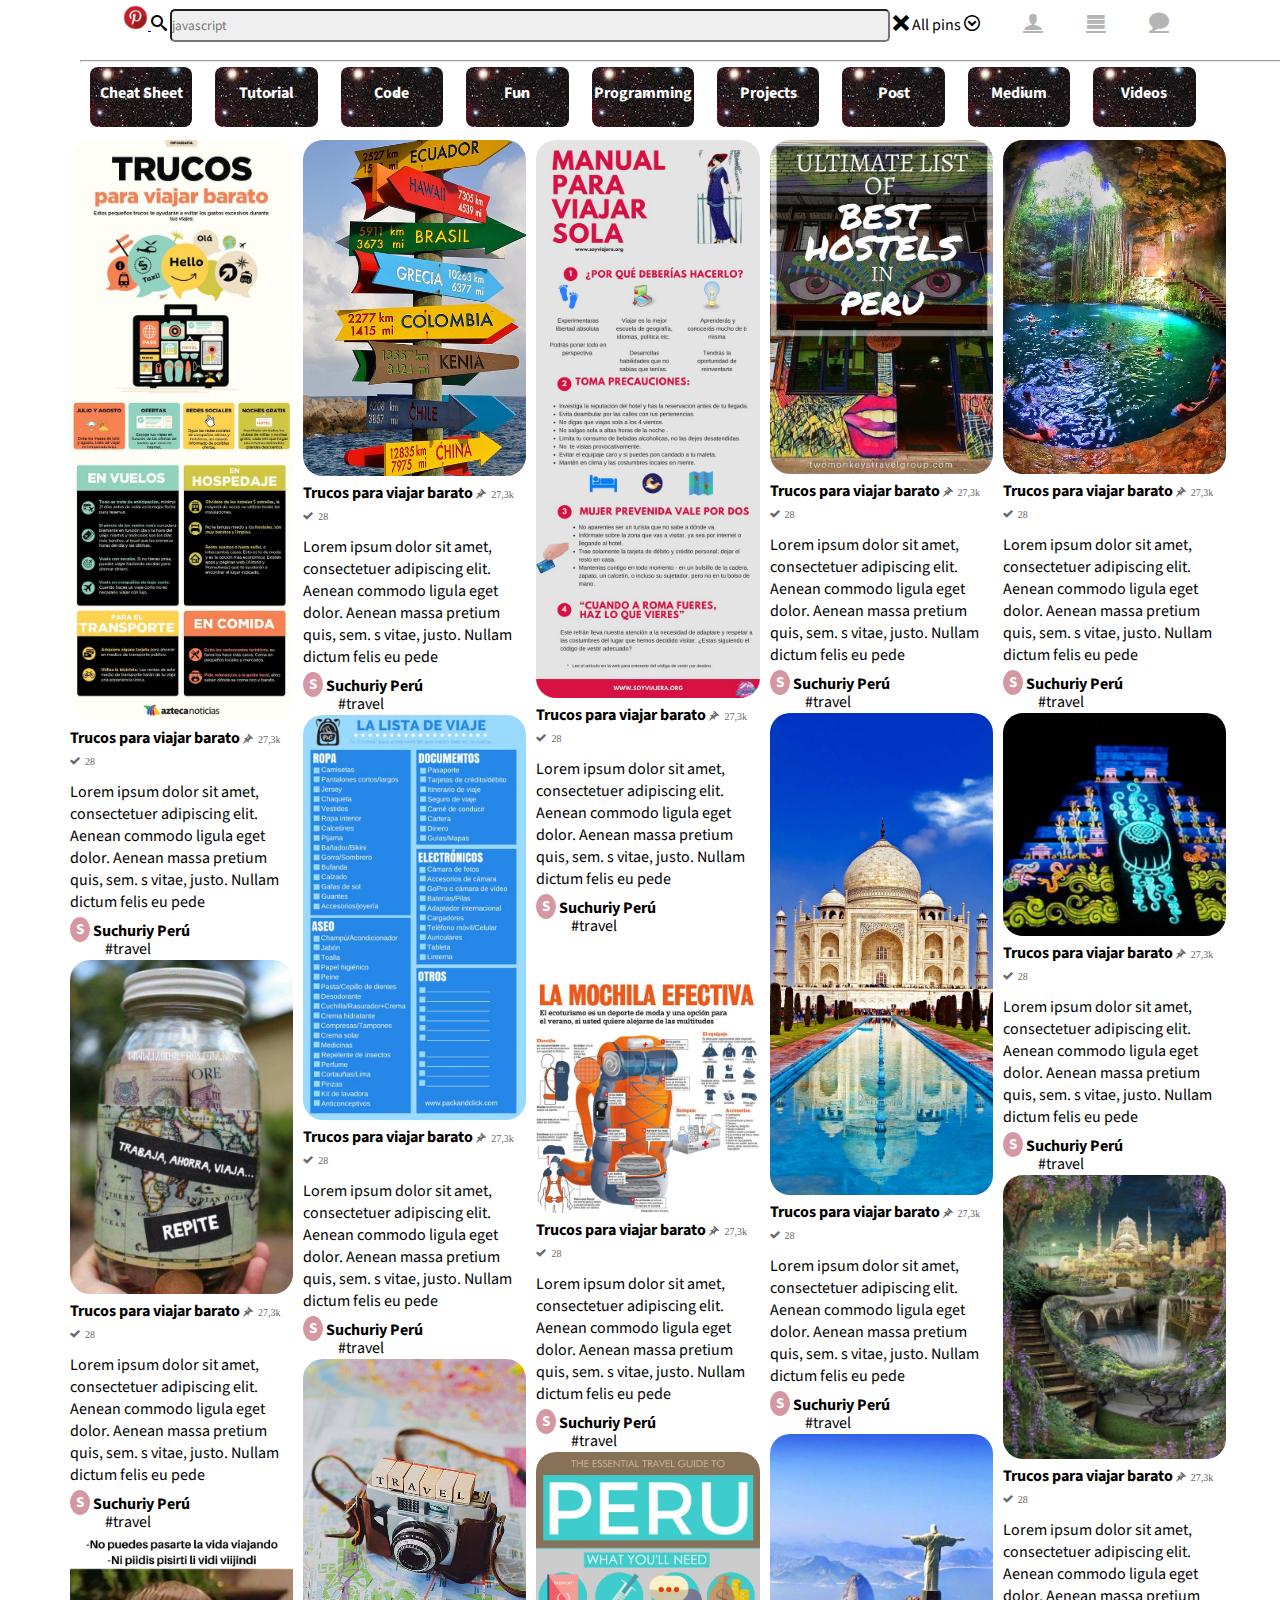
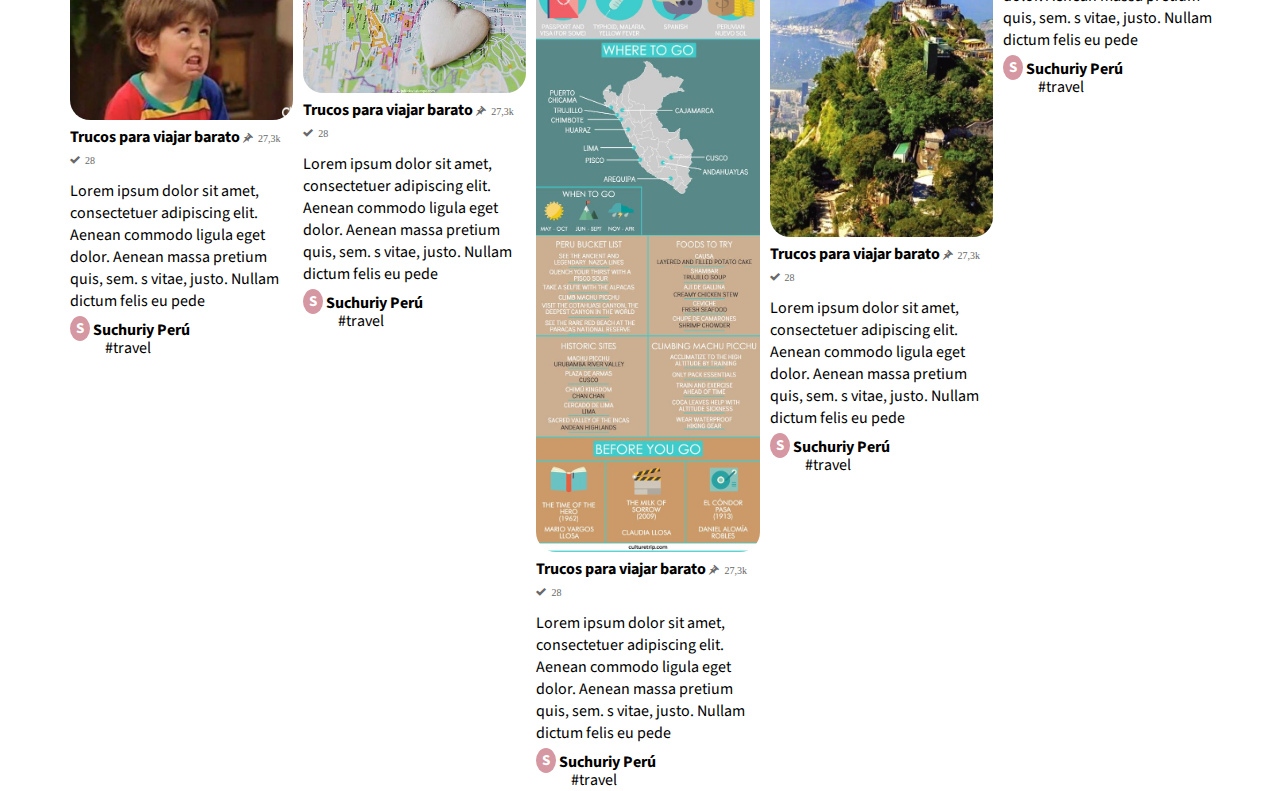
<file: index.html>
<!DOCTYPE html>
<html lang="en">
<head>
    <meta charset="UTF-8">
    <meta name="viewport" content="width=device-width, initial-scale=1.0">
    <meta http-equiv="X-UA-Compatible" content="ie=edge">
    <title>Pinterest</title>
    <link href="https://fonts.googleapis.com/css?family=Source+Sans+Pro" rel="stylesheet">
    <link rel="stylesheet" href="assets/icons/icomoon/style.css">
    <link rel="stylesheet" href="css/main.css">
</head>
<body>
    <header>
      <!--Declaramos el menu que tendra nuestro cuadro de busqueda-->
        
            <div class="menu">
                 
                    
                  
               <div id="search">
                  <a href="#" alt="pinterest">
                      <img src="assets/images/logo.png" alt="Logo pinterest">
                    </a>
                  <span class="icon-search"></span>
                  
                  
                   <input type="text" placeholder="javascript"></input>
                    
                    
                        
                    
                    <span class= "icon-cross"></span>
                    
                        <span>All pins </span>
                    
                    <span class="icon-circle-down"></span>
               </div>
                <a href="#" class="icon-user"></a>
                <a href="#" class="icon-menu"></a>
                <a href="#" class="icon-bubble"></a>
               
            </div>

<hr>
<!--El submenu con los botos en la clase buttom-->
        <nav class= "sub-menu">
            <ul>
                <div class="buttom">
                        <li>Cheat Sheet</li>
                </div>
                <div class="buttom">
                        <li>Tutorial</li>
                </div>
                <div class="buttom">
                        <li>Code</li>
                </div>
                <div class="buttom">
                        <li>Fun</li>
                </div>
                <div class="buttom">
                        <li>Programming</li>
                </div>
                <div class="buttom">
                        <li>Projects</li>
                </div>
                <div class="buttom">
                        <li>Post</li>
                </div>
                <div class="buttom">
                        <li>Medium</li>
                </div>
                <div class="buttom">
                        <li>Videos</li>
                </div>
               
            </ul>
        </nav>
    </header>
<!--Declaramos el main que tendra el contenido de la pagina-->
    <main>
      <!--Column contendra a las imagenes-->
        <div class="column">

            <figure> 
                <a href="assets/images/trucos-viajar-barato.jpg" > <img src="assets/images/trucos-viajar-barato.jpg" alt="Trucos para viajar barato"> 
                    <div class="text">
                        <h4>Trucos para viajar barato</h4> 
                        <span class="icon-pushpin"> 27,3k</span>  
                        <span class="icon-checkmark"> 28 </span> 
                        <p>Lorem ipsum dolor sit amet, consectetuer adipiscing elit. Aenean commodo ligula eget dolor. Aenean massa pretium quis, sem. s vitae, justo. Nullam dictum felis eu pede </p> 
                    </div>
                        <div class="user"> 
                            <div class="circle"> 
                                <span class ="user-letter">S</span>
                            </div> 
                            <span class="user-name">Suchuriy Perú</span> 
                            <span class="hashtag">#travel</span> 
                        </div>
                     </a>
                
            </figure>
            <figure> 
              <a href="assets/images/trabaja-ahorra-viaja.jpg" > <img src="assets/images/trabaja-ahorra-viaja.jpg" alt="Trabaja, ahorra y viaja"> 
                  <div class="text">
                      <h4>Trucos para viajar barato</h4> 
                      <span class="icon-pushpin"> 27,3k</span>  
                      <span class="icon-checkmark"> 28 </span> 
                      <p>Lorem ipsum dolor sit amet, consectetuer adipiscing elit. Aenean commodo ligula eget dolor. Aenean massa pretium quis, sem. s vitae, justo. Nullam dictum felis eu pede </p> 
                  </div>
                      <div class="user"> 
                          <div class="circle"> 
                              S
                          </div>  
                          <span class="user-name">Suchuriy Perú</span> 
                          <span class="hashtag">#travel</span> 
                      </div>
                   </a>
              
          </figure>
          <figure> 
            <a href="assets/images/la-vida-viajando.jpg" > <img src="assets/images/la-vida-viajando.jpg" alt="No puedes pasarte la vida viajando"> 
                <div class="text">
                    <h4>Trucos para viajar barato</h4> 
                    <span class="icon-pushpin"> 27,3k</span>  
                    <span class="icon-checkmark"> 28 </span> 
                    <p>Lorem ipsum dolor sit amet, consectetuer adipiscing elit. Aenean commodo ligula eget dolor. Aenean massa pretium quis, sem. s vitae, justo. Nullam dictum felis eu pede </p> 
                </div>
                    <div class="user"> 
                        <div class="circle"> 
                            S
                        </div> 
                        <span class="user-name">Suchuriy Perú</span> 
                        <span class="hashtag">#travel</span> 
                    </div>
                 </a>
            
        </figure>
       
   
        </div>

    <div class="column">
      <figure> 
        <a href="assets/images/a-donde-vamos.jpg" > <img src="assets/images/a-donde-vamos.jpg" alt="A donde vamos?"> 
            <div class="text">
                <h4>Trucos para viajar barato</h4> 
                <span class="icon-pushpin"> 27,3k</span>  
                <span class="icon-checkmark"> 28 </span> 
                <p>Lorem ipsum dolor sit amet, consectetuer adipiscing elit. Aenean commodo ligula eget dolor. Aenean massa pretium quis, sem. s vitae, justo. Nullam dictum felis eu pede </p> 
            </div>
                <div class="user"> 
                    <div class="circle"> 
                        S
                    </div>  
                    <span class="user-name">Suchuriy Perú</span> 
                    <span class="hashtag">#travel</span> 
                </div>
             </a>
        
    </figure>
    <figure> 
      <a href="assets/images/lista-viaje.jpg" > <img src="assets/images/lista-viaje.jpg" alt="La lista de viaje"> 
          <div class="text">
              <h4>Trucos para viajar barato</h4> 
              <span class="icon-pushpin"> 27,3k</span>  
              <span class="icon-checkmark"> 28 </span> 
              <p>Lorem ipsum dolor sit amet, consectetuer adipiscing elit. Aenean commodo ligula eget dolor. Aenean massa pretium quis, sem. s vitae, justo. Nullam dictum felis eu pede </p> 
          </div>
              <div class="user"> 
                  <div class="circle"> 
                      S
                  </div> 
                  <span class="user-name">Suchuriy Perú</span> 
                  <span class="hashtag">#travel</span> 
              </div>
           </a>
      
  </figure>

  <figure> 
    <a href="assets/images/camara-fotos.jpg" > <img src="assets/images/camara-fotos.jpg" alt="Cámara de fotos"> 
        <div class="text">
            <h4>Trucos para viajar barato</h4> 
            <span class="icon-pushpin"> 27,3k</span>  
            <span class="icon-checkmark"> 28 </span> 
            <p>Lorem ipsum dolor sit amet, consectetuer adipiscing elit. Aenean commodo ligula eget dolor. Aenean massa pretium quis, sem. s vitae, justo. Nullam dictum felis eu pede </p> 
        </div>
            <div class="user"> 
                <div class="circle"> 
                    S
                </div> 
                <span class="user-name">Suchuriy Perú</span> 
                <span class="hashtag">#travel</span> 
            </div>
         </a>
    
</figure>
    </div>

        <div class="column">
          <figure> 
            <a href="assets/images/manual-para-viajar.jpg" > <img src="assets/images/manual-para-viajar.jpg" alt="Manual para viajar"> 
                <div class="text">
                    <h4>Trucos para viajar barato</h4> 
                    <span class="icon-pushpin"> 27,3k</span>  
                    <span class="icon-checkmark"> 28 </span> 
                    <p>Lorem ipsum dolor sit amet, consectetuer adipiscing elit. Aenean commodo ligula eget dolor. Aenean massa pretium quis, sem. s vitae, justo. Nullam dictum felis eu pede </p> 
                </div>
                    <div class="user"> 
                        <div class="circle"> 
                            S
                        </div> 
                        <span class="user-name">Suchuriy Perú</span> 
                        <span class="hashtag">#travel</span> 
                    </div>
                 </a>
            
        </figure>
        <figure> 
          <a href="assets/images/mochila-efectiva.jpg" > <img src="assets/images/mochila-efectiva.jpg" alt="La mochila efectva"> 
              <div class="text">
                  <h4>Trucos para viajar barato</h4> 
                  <span class="icon-pushpin"> 27,3k</span>  
                  <span class="icon-checkmark"> 28 </span> 
                  <p>Lorem ipsum dolor sit amet, consectetuer adipiscing elit. Aenean commodo ligula eget dolor. Aenean massa pretium quis, sem. s vitae, justo. Nullam dictum felis eu pede </p> 
              </div>
                  <div class="user"> 
                      <div class="circle"> 
                          S
                      </div> 
                      <span class="user-name">Suchuriy Perú</span> 
                      <span class="hashtag">#travel</span> 
                  </div>
               </a>
          
      </figure>
    
      <figure> 
        <a href="assets/images/mapa-peru.jpg" > <img src="assets/images/mapa-peru.jpg" alt="Mapa peruano"> 
            <div class="text">
                <h4>Trucos para viajar barato</h4> 
                <span class="icon-pushpin"> 27,3k</span>  
                <span class="icon-checkmark"> 28 </span> 
                <p>Lorem ipsum dolor sit amet, consectetuer adipiscing elit. Aenean commodo ligula eget dolor. Aenean massa pretium quis, sem. s vitae, justo. Nullam dictum felis eu pede </p> 
            </div>
                <div class="user"> 
                    <div class="circle"> 
                        S
                    </div> 
                    <span class="user-name">Suchuriy Perú</span> 
                    <span class="hashtag">#travel</span> 
                </div>
             </a>
        
    </figure>

        </div>
        <div class="column">
          <figure> 
            <a href="assets/images/best-hostels.jpg" > <img src="assets/images/best-hostels.jpg" alt="Los mejores hoteles"> 
                <div class="text">
                    <h4>Trucos para viajar barato</h4> 
                    <span class="icon-pushpin"> 27,3k</span>  
                    <span class="icon-checkmark"> 28 </span> 
                    <p>Lorem ipsum dolor sit amet, consectetuer adipiscing elit. Aenean commodo ligula eget dolor. Aenean massa pretium quis, sem. s vitae, justo. Nullam dictum felis eu pede </p> 
                </div>
                    <div class="user"> 
                        <div class="circle"> 
                            S
                        </div> 
                        <span class="user-name">Suchuriy Perú</span> 
                        <span class="hashtag">#travel</span> 
                    </div>
                 </a>
            
        </figure>
        <figure> 
          <a href="assets/images/taj-majal.jpg" > <img src="assets/images/taj-majal.jpg" alt="Taj Majal"> 
              <div class="text">
                  <h4>Trucos para viajar barato</h4> 
                  <span class="icon-pushpin"> 27,3k</span>  
                  <span class="icon-checkmark"> 28 </span> 
                  <p>Lorem ipsum dolor sit amet, consectetuer adipiscing elit. Aenean commodo ligula eget dolor. Aenean massa pretium quis, sem. s vitae, justo. Nullam dictum felis eu pede </p> 
              </div>
                  <div class="user"> 
                      <div class="circle"> 
                          S
                      </div> 
                      <span class="user-name">Suchuriy Perú</span> 
                      <span class="hashtag">#travel</span> 
                  </div>
               </a>
          
      </figure>
    
      <figure> 
        <a href="assets/images/cristo-brasil.jpg" > <img src="assets/images/cristo-brasil.jpg" alt="Cristo de Brasil"> 
            <div class="text">
                <h4>Trucos para viajar barato</h4> 
                <span class="icon-pushpin"> 27,3k</span>  
                <span class="icon-checkmark"> 28 </span> 
                <p>Lorem ipsum dolor sit amet, consectetuer adipiscing elit. Aenean commodo ligula eget dolor. Aenean massa pretium quis, sem. s vitae, justo. Nullam dictum felis eu pede </p> 
            </div>
                <div class="user"> 
                    <div class="circle"> 
                        S
                    </div> 
                    <span class="user-name">Suchuriy Perú</span> 
                    <span class="hashtag">#travel</span> 
                </div>
             </a>
        
    </figure>

        </div>
        <div class="column">
          <figure> 
            <a href="assets/images/cenotes-mexico.jpg" > <img src="assets/images/cenotes-mexico.jpg" alt="Cenotes de mexico"> 
                <div class="text">
                    <h4>Trucos para viajar barato</h4> 
                    <span class="icon-pushpin"> 27,3k</span>  
                    <span class="icon-checkmark"> 28 </span> 
                    <p>Lorem ipsum dolor sit amet, consectetuer adipiscing elit. Aenean commodo ligula eget dolor. Aenean massa pretium quis, sem. s vitae, justo. Nullam dictum felis eu pede </p> 
                </div>
                    <div class="user"> 
                        <div class="circle"> 
                            S
                        </div> 
                        <span class="user-name">Suchuriy Perú</span> 
                        <span class="hashtag">#travel</span> 
                    </div>
                 </a>
            
        </figure>
        <figure> 
          <a href="assets/images/cancun-azul.jpg" > <img src="assets/images/cancun-azul.jpg" alt="Cancun de noche"> 
              <div class="text">
                  <h4>Trucos para viajar barato</h4> 
                  <span class="icon-pushpin"> 27,3k</span>  
                  <span class="icon-checkmark"> 28 </span> 
                  <p>Lorem ipsum dolor sit amet, consectetuer adipiscing elit. Aenean commodo ligula eget dolor. Aenean massa pretium quis, sem. s vitae, justo. Nullam dictum felis eu pede </p> 
              </div>
                  <div class="user"> 
                      <div class="circle"> 
                          S
                      </div> 
                      <span class="user-name">Suchuriy Perú</span> 
                      <span class="hashtag">#travel</span> 
                  </div>
               </a>
          
      </figure>
    
      <figure> 
        <a href="assets/images/jardines-colgantes.jpg" > <img src="assets/images/jardines-colgantes.jpg" alt="Mapa peruano"> 
            <div class="text">
                <h4>Trucos para viajar barato</h4> 
                <span class="icon-pushpin"> 27,3k</span>  
                <span class="icon-checkmark"> 28 </span> 
                <p>Lorem ipsum dolor sit amet, consectetuer adipiscing elit. Aenean commodo ligula eget dolor. Aenean massa pretium quis, sem. s vitae, justo. Nullam dictum felis eu pede </p> 
            </div>
                <div class="user"> 
                    <div class="circle"> 
                        S
                    </div> 
                    <span class="user-name">Suchuriy Perú</span> 
                    <span class="hashtag">#travel</span> 
                </div>
             </a>
        
    </figure>

        </div>
    </main>
    <!--Enlace con javascript-->
    <script type="text/javascript" src="js/app.js"></script>
</body>
</html>
</file>
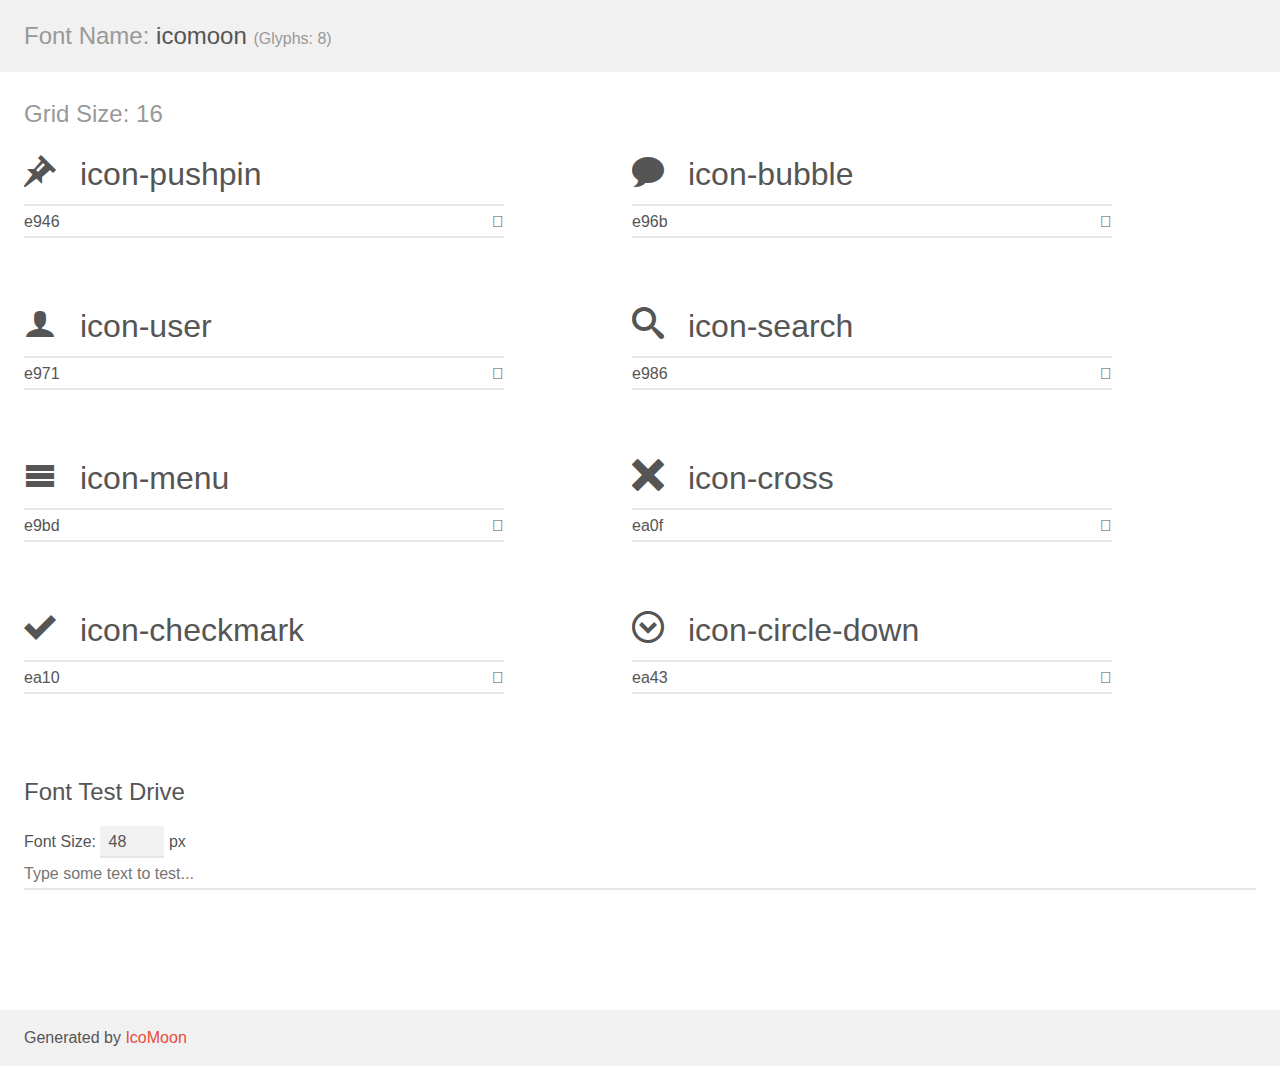
<file: assets/icons/icomoon/demo.html>
<!doctype html>
<html>
<head>
    <meta charset="utf-8">
    <title>IcoMoon Demo</title>
    <meta name="description" content="An Icon Font Generated By IcoMoon.io">
    <meta name="viewport" content="width=device-width, initial-scale=1">
    <link rel="stylesheet" href="demo-files/demo.css">
    <link rel="stylesheet" href="style.css"></head>
<body>
    <div class="bgc1 clearfix">
        <h1 class="mhmm mvm"><span class="fgc1">Font Name:</span> icomoon <small class="fgc1">(Glyphs:&nbsp;8)</small></h1>
    </div>
    <div class="clearfix mhl ptl">
        <h1 class="mvm mtn fgc1">Grid Size: 16</h1>
        <div class="glyph fs1">
            <div class="clearfix bshadow0 pbs">
                <span class="icon-pushpin">
                
                </span>
                <span class="mls"> icon-pushpin</span>
            </div>
            <fieldset class="fs0 size1of1 clearfix hidden-false">
                <input type="text" readonly value="e946" class="unit size1of2" />
                <input type="text" maxlength="1" readonly value="&#xe946;" class="unitRight size1of2 talign-right" />
            </fieldset>
            <div class="fs0 bshadow0 clearfix hidden-true">
                <span class="unit pvs fgc1">liga: </span>
                <input type="text" readonly value="pushpin, pin" class="liga unitRight" />
            </div>
        </div>
        <div class="glyph fs1">
            <div class="clearfix bshadow0 pbs">
                <span class="icon-bubble">
                
                </span>
                <span class="mls"> icon-bubble</span>
            </div>
            <fieldset class="fs0 size1of1 clearfix hidden-false">
                <input type="text" readonly value="e96b" class="unit size1of2" />
                <input type="text" maxlength="1" readonly value="&#xe96b;" class="unitRight size1of2 talign-right" />
            </fieldset>
            <div class="fs0 bshadow0 clearfix hidden-true">
                <span class="unit pvs fgc1">liga: </span>
                <input type="text" readonly value="bubble, comment" class="liga unitRight" />
            </div>
        </div>
        <div class="glyph fs1">
            <div class="clearfix bshadow0 pbs">
                <span class="icon-user">
                
                </span>
                <span class="mls"> icon-user</span>
            </div>
            <fieldset class="fs0 size1of1 clearfix hidden-false">
                <input type="text" readonly value="e971" class="unit size1of2" />
                <input type="text" maxlength="1" readonly value="&#xe971;" class="unitRight size1of2 talign-right" />
            </fieldset>
            <div class="fs0 bshadow0 clearfix hidden-true">
                <span class="unit pvs fgc1">liga: </span>
                <input type="text" readonly value="user, profile2" class="liga unitRight" />
            </div>
        </div>
        <div class="glyph fs1">
            <div class="clearfix bshadow0 pbs">
                <span class="icon-search">
                
                </span>
                <span class="mls"> icon-search</span>
            </div>
            <fieldset class="fs0 size1of1 clearfix hidden-false">
                <input type="text" readonly value="e986" class="unit size1of2" />
                <input type="text" maxlength="1" readonly value="&#xe986;" class="unitRight size1of2 talign-right" />
            </fieldset>
            <div class="fs0 bshadow0 clearfix hidden-true">
                <span class="unit pvs fgc1">liga: </span>
                <input type="text" readonly value="search, magnifier" class="liga unitRight" />
            </div>
        </div>
        <div class="glyph fs1">
            <div class="clearfix bshadow0 pbs">
                <span class="icon-menu">
                
                </span>
                <span class="mls"> icon-menu</span>
            </div>
            <fieldset class="fs0 size1of1 clearfix hidden-false">
                <input type="text" readonly value="e9bd" class="unit size1of2" />
                <input type="text" maxlength="1" readonly value="&#xe9bd;" class="unitRight size1of2 talign-right" />
            </fieldset>
            <div class="fs0 bshadow0 clearfix hidden-true">
                <span class="unit pvs fgc1">liga: </span>
                <input type="text" readonly value="menu, list3" class="liga unitRight" />
            </div>
        </div>
        <div class="glyph fs1">
            <div class="clearfix bshadow0 pbs">
                <span class="icon-cross">
                
                </span>
                <span class="mls"> icon-cross</span>
            </div>
            <fieldset class="fs0 size1of1 clearfix hidden-false">
                <input type="text" readonly value="ea0f" class="unit size1of2" />
                <input type="text" maxlength="1" readonly value="&#xea0f;" class="unitRight size1of2 talign-right" />
            </fieldset>
            <div class="fs0 bshadow0 clearfix hidden-true">
                <span class="unit pvs fgc1">liga: </span>
                <input type="text" readonly value="cross, cancel" class="liga unitRight" />
            </div>
        </div>
        <div class="glyph fs1">
            <div class="clearfix bshadow0 pbs">
                <span class="icon-checkmark">
                
                </span>
                <span class="mls"> icon-checkmark</span>
            </div>
            <fieldset class="fs0 size1of1 clearfix hidden-false">
                <input type="text" readonly value="ea10" class="unit size1of2" />
                <input type="text" maxlength="1" readonly value="&#xea10;" class="unitRight size1of2 talign-right" />
            </fieldset>
            <div class="fs0 bshadow0 clearfix hidden-true">
                <span class="unit pvs fgc1">liga: </span>
                <input type="text" readonly value="checkmark, tick" class="liga unitRight" />
            </div>
        </div>
        <div class="glyph fs1">
            <div class="clearfix bshadow0 pbs">
                <span class="icon-circle-down">
                
                </span>
                <span class="mls"> icon-circle-down</span>
            </div>
            <fieldset class="fs0 size1of1 clearfix hidden-false">
                <input type="text" readonly value="ea43" class="unit size1of2" />
                <input type="text" maxlength="1" readonly value="&#xea43;" class="unitRight size1of2 talign-right" />
            </fieldset>
            <div class="fs0 bshadow0 clearfix hidden-true">
                <span class="unit pvs fgc1">liga: </span>
                <input type="text" readonly value="circle-down, down3" class="liga unitRight" />
            </div>
        </div>
    </div>

    <!--[if gt IE 8]><!-->
    <div class="mhl clearfix mbl">
        <h1>Font Test Drive</h1>
        <label>
            Font Size: <input id="fontSize" type="number" class="textbox0 mbm"
            min="8" value="48" />
            px
        </label>
        <input id="testText" type="text" class="phl size1of1 mvl"
        placeholder="Type some text to test..." value=""/>
        <div id="testDrive" class="icon-">&nbsp;
        </div>
    </div>
    <!--<![endif]-->
    <div class="bgc1 clearfix">
        <p class="mhl">Generated by <a href="https://icomoon.io/app">IcoMoon</a></p>
    </div>

    <script src="demo-files/demo.js"></script>
</body>
</html>
</file>
<file: assets/icons/icomoon/style.css>
@font-face {
  font-family: 'icomoon';
  src:  url('fonts/icomoon.eot?rgn7f2');
  src:  url('fonts/icomoon.eot?rgn7f2#iefix') format('embedded-opentype'),
    url('fonts/icomoon.ttf?rgn7f2') format('truetype'),
    url('fonts/icomoon.woff?rgn7f2') format('woff'),
    url('fonts/icomoon.svg?rgn7f2#icomoon') format('svg');
  font-weight: normal;
  font-style: normal;
}

[class^="icon-"], [class*=" icon-"] {
  /* use !important to prevent issues with browser extensions that change fonts */
  font-family: 'icomoon' !important;
  speak: none;
  font-style: normal;
  font-weight: normal;
  font-variant: normal;
  text-transform: none;
  line-height: 1;

  /* Better Font Rendering =========== */
  -webkit-font-smoothing: antialiased;
  -moz-osx-font-smoothing: grayscale;
}

.icon-pushpin:before {
  content: "\e946";
}
.icon-bubble:before {
  content: "\e96b";
}
.icon-user:before {
  content: "\e971";
}
.icon-search:before {
  content: "\e986";
}
.icon-menu:before {
  content: "\e9bd";
}
.icon-cross:before {
  content: "\ea0f";
}
.icon-checkmark:before {
  content: "\ea10";
}
.icon-circle-down:before {
  content: "\ea43";
}
</file>
<file: css/main.css>
/*Los prefijos -webkit y -moz se colocan para que enuestro código sea compatible con las diferentes versiones de los navegadores*/
* {
  -webkit-box-sizing: border-box;
  -moz-box-sizing: border-box;
  box-sizing: border-box;
  font-family: courier;
  font-family: 'Source Sans Pro', sans-serif;
  margin: 0;
  padding: 0; /*Otorgamos margin y padding con valor 0*/
  
}



/*Declaramos el header de manera fija con un z-index igual a 1000 para que se superponga sobre lo demás*/
header {
  background-color: #fff;
  left:80px;
  padding: 0;
  position: fixed;
  top: 0;
  width: 100%;
  z-index: 1000;
 
}


/*Declaramos la altura para nuestro logo de pinterest*/
.menu img{
  height: 25px;
  width:25px;
 
}

/*Ponemos de modo inline-block a nuestro menú y sub mebú*/
.menu, .sub-menu {
  display: inline-block;
}

.menu {

display: inline-block;
margin: 0;
width: 100%;
}

/*Alineamo los iconos del header*/
.menu .icon-user, .icon-bubble, .icon-menu {
  
  color: #b5b5b5;
  font-size: 20px;
  margin-left: 40px;
  
}


#search  {
  display: inline-block;
  height: 60px;
  margin: 0px;
  padding:5px 0px 5px 0px;
  text-align: right;
  width:900px;
}

/*Damos formato a nuestro input text*/
input{
  border-radius: 5px;
  background-color: #efefef;
  margin:0px;
  padding:5px 0px 5px 0px;
  width:80%;
  
}


hr {
  margin-bottom: 0;
}

/*Declaramos la fuente para nuestro submenu*/
.sub-menu {
  font-size: 16px;
  padding-bottom: 0;
  width: 100%;
  
}


.sub-menu div {
  border-radius: 8px;
  display: inline-block;
  height: 60px;
  margin: 5px 10px;
  position: relative;
  
}

/*Le quitamos el list-style a la lista desordenada y centramos el contenido*/
.sub-menu ul div li {
   color: #fff;
   font-weight:bold;
   height: 50%;
   list-style:none;
   position: relative;
   text-align: center;
   transform: translateY(50%);
   
   
}

/*Declaramos la clase del boton con una imagen de fondo*/
.buttom {
  
  background-image:url(../assets/images/buttom.jpg); 
  background-repeat: no-repeat;
  width: 8%;
}

/*El main tendrá el contenido de cada clase column */
main {
  left: 45px;
  margin: 0px;
  padding:0px 20px 0px 20px;
  position: relative;
  top:140px;
  width: 100%;
 
  
  
}

/*La clase column contenrá cada columna de 3 fotos*/
.column{
  width: 18%;
  float: left;
  margin:0px 5px 0px 5px;
  padding:0px;
  
}

.column figure img {
  border-radius: 20px;
  width: 100%;
  
}

figure a {
text-decoration: none;
color: #000;
}

h4{
  display:inline-block;
}

.text p{
  width:100%;
  margin-top: 10px;
  text-align:left;
}
.icon-pushpin, .icon-checkmark {
  font-size: 10px;
  color:#686868;
}


/*Colocaremos la inicial de nuestro usuario en esta clase*/
.circle {
  
  background-color:#d597a1;
  border-radius: 50%;
  text-align: center;
  display: inline-block;
  color: #fff;
  font-size: 15px;
  font-weight: bold;
  position: relative;
  top:4px;
  padding:2px 6px;
}
/*Colocaremos el nombre de nuestro usuario en esta clase*/
.user-name  {
  position: relative;
  top: 6px;
  font-weight: bold;
}

.hashtag {
  display: block;
  position: relative;
  left: 35px;
  z-index: inherit;
}
</file>
<file: assets/icons/icomoon/demo-files/demo.css>
body {
  padding: 0;
  margin: 0;
  font-family: sans-serif;
  font-size: 1em;
  line-height: 1.5;
  color: #555;
  background: #fff;
}
h1 {
  font-size: 1.5em;
  font-weight: normal;
}
small {
  font-size: .66666667em;
}
a {
  color: #e74c3c;
  text-decoration: none;
}
a:hover, a:focus {
  box-shadow: 0 1px #e74c3c;
}
.bshadow0, input {
  box-shadow: inset 0 -2px #e7e7e7;
}
input:hover {
  box-shadow: inset 0 -2px #ccc;
}
input, fieldset {
  font-family: sans-serif;
  font-size: 1em;
  margin: 0;
  padding: 0;
  border: 0;
}
input {
  color: inherit;
  line-height: 1.5;
  height: 1.5em;
  padding: .25em 0;
}
input:focus {
  outline: none;
  box-shadow: inset 0 -2px #449fdb;
}
.glyph {
  font-size: 16px;
  width: 15em;
  padding-bottom: 1em;
  margin-right: 4em;
  margin-bottom: 1em;
  float: left;
  overflow: hidden;
}
.liga {
  width: 80%;
  width: calc(100% - 2.5em);
}
.talign-right {
  text-align: right;
}
.talign-center {
  text-align: center;
}
.bgc1 {
  background: #f1f1f1;
}
.fgc1 {
  color: #999;
}
.fgc0 {
  color: #000;
}
p {
  margin-top: 1em;
  margin-bottom: 1em;
}
.mvm {
  margin-top: .75em;
  margin-bottom: .75em;
}
.mtn {
  margin-top: 0;
}
.mtl, .mal {
  margin-top: 1.5em;
}
.mbl, .mal {
  margin-bottom: 1.5em;
}
.mal, .mhl {
  margin-left: 1.5em;
  margin-right: 1.5em;
}
.mhmm {
  margin-left: 1em;
  margin-right: 1em;
}
.mls {
  margin-left: .25em;
}
.ptl {
  padding-top: 1.5em;
}
.pbs, .pvs {
  padding-bottom: .25em;
}
.pvs, .pts {
  padding-top: .25em;
}
.unit {
  float: left;
}
.unitRight {
  float: right;
}
.size1of2 {
  width: 50%;
}
.size1of1 {
  width: 100%;
}
.clearfix:before, .clearfix:after {
  content: " ";
  display: table;
}
.clearfix:after {
  clear: both;
}
.hidden-true {
  display: none;
}
.textbox0 {
  width: 3em;
  background: #f1f1f1;
  padding: .25em .5em;
  line-height: 1.5;
  height: 1.5em;
}
#testDrive {
  display: block;
  padding-top: 24px;
  line-height: 1.5;
}
.fs0 {
  font-size: 16px;
}
.fs1 {
  font-size: 32px;
}
</file>
